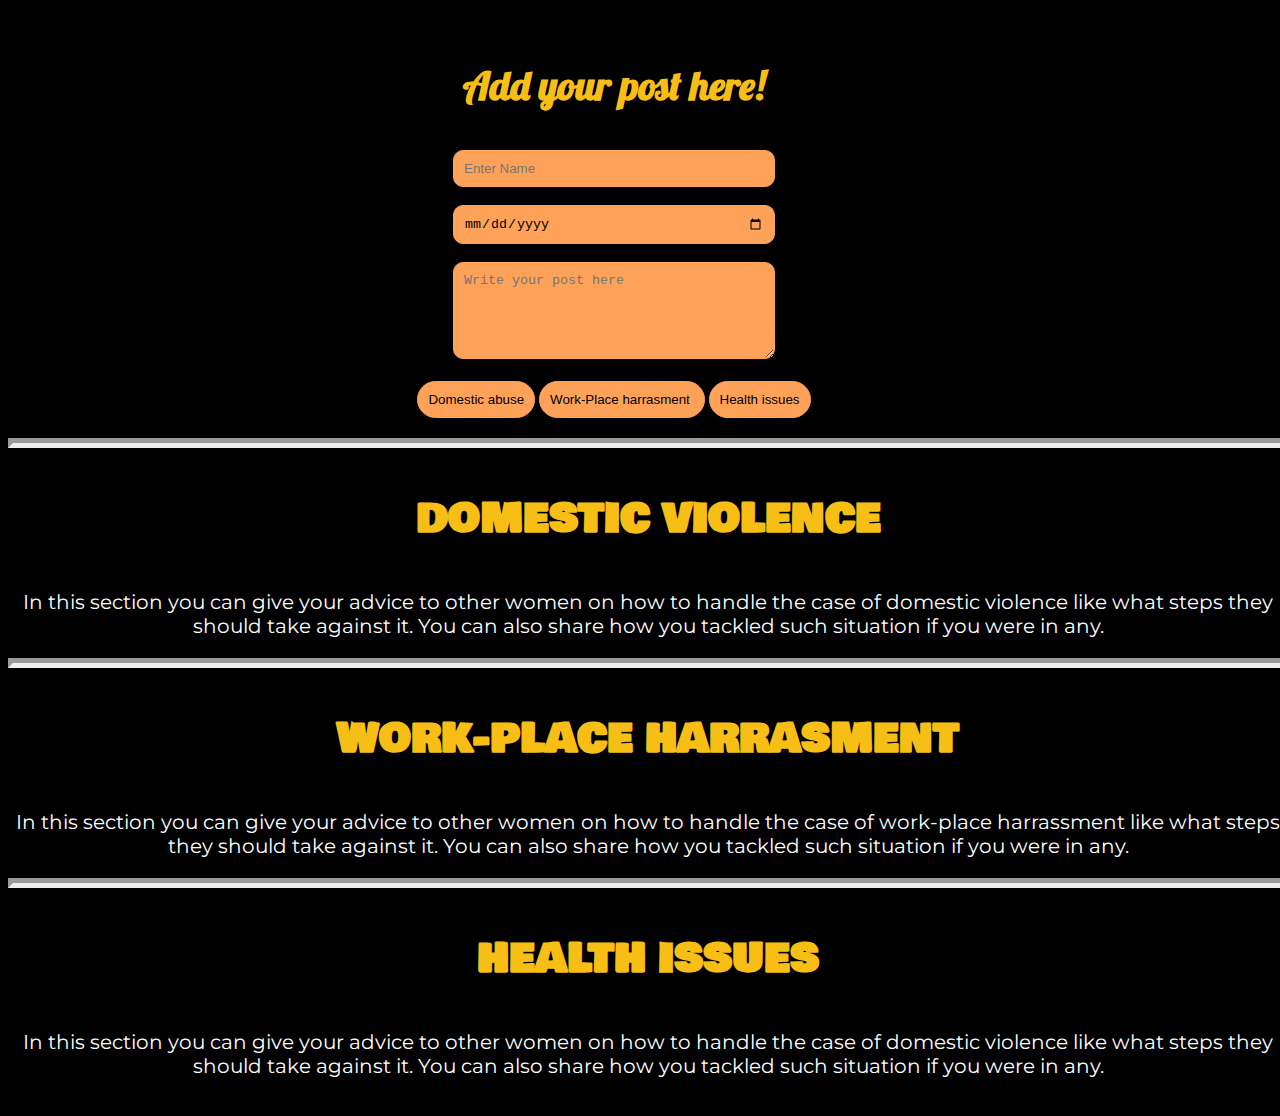
<file: post.html>
<!DOCTYPE html>
<html lang="en" dir="ltr">

<head>
  <meta charset="utf-8">
  <title>Online-Portal</title>
  <link href="https://fonts.googleapis.com/css?family=Bowlby+One+SC|Lobster|Montserrat&display=swap" rel="stylesheet">
<style type="text/css">
  html{
  width: 100%;
  height: 100%;
}
body{
  width: 100%;
  height: 100%;
  background-color: black;
}
.heading{
  text-align: center;
  font-family: 'Lobster', cursive;
  font-size: 40px;
  color: #f7be16;
}
.heading3{
  text-align: center;
  font-family: 'Bowlby One SC', cursive;
  font-size: 40px;
  color: #f7be16;
}
.description{
  text-align: center;
  font-family: 'Montserrat', cursive;
  font-size: 20px;
  color: white;
}
.input{
  border-radius: 10px;
  padding: 10px;
  border: 1px solid #ffa259;
  width: 300px;
  background-color: #ffa259;
  color: black;
}
.input-btn{
  border-radius: 20px;
  padding: 10px;
  border: 1px solid #ffa259;
  background-color: #ffa259;
  color: black;
}
.input-btn:hover{
  border: 3px solid white;
  color: white;
  background-color: #fe6845;
}
/Comment_box/
.CommentBox_work{
  padding: 1%;
  width: 90%;
  margin: 0 auto;
  border: 1px solid #fb9224;
  background-color: #fb9224;
  margin-bottom: 10px;
  border-radius: 10px;

}
.CommentBox_health{
  padding: 1%;
  width: 90%;
  margin: 0 auto;
  border: 1px solid #fb9224;
  background-color: #fb9224;
  margin-bottom: 10px;
  border-radius: 10px;

}
.CommentBox_laws{
  padding: 1%;
  width: 90%;
  margin: 0 auto;
  border: 1px solid #fb9224;
  background-color: #fb9224;
  margin-bottom: 10px;
  border-radius: 10px;

}

.LeftPanelImg{
  width: 10%;
  float: left;
}
.RightPanel{
  width: 85%;
  float: left;
  margin-left: 1%;
  color: white;
}
.Clear{
  clear: both;
}
.girlImg{
  height: 100px;
  width: 100px;
  border-radius: 100%;
}
.form{
  padding: 10px;
  margin: 10px 20px;
  text-align: center;
  width: 90%;
}
hr{
border-width: thick;
}
    </style>
</head>

<body>

  <div class="form">
    <h3 class="heading">Add your post here!</h3>
    <input class="input" type="text" id="name" name="" placeholder="Enter Name"> <br><br>
    <input class="input" type="date" id="date" name="" placeholder="Enter Date" value="dd/mm/yyyy"> <br><br>
    <textarea class="input" id="body" rows="5" cols="30" placeholder="Write your post here"></textarea> <br><br>
    <input class="input-btn" type="button" id="addContent" value="Domestic abuse">
    <input class="input-btn" type="button" id="addContentwork" value="Work-Place harrasment ">
    <input class="input-btn" type="button" id="addContenthealth" value="Health issues">
  </div>
  <hr>
  <div id="Comment">
    <h3 class="heading3">DOMESTIC VIOLENCE</h3>
    <p class="description">In this section you can give your advice to other women on  how to
      handle the case of domestic violence like what steps they should take against it.
      You can also share how you tackled such situation if you were in any.</p>
  </div>
  <hr>
  <div id="Work">
    <h3 class="heading3">WORK-PLACE HARRASMENT</h3>
    <p class="description">In this section you can give your advice to other women on  how to
      handle the case of work-place harrassment like what steps they should take against it.
      You can also share how you tackled such situation if you were in any.</p>

  </div>
  <hr>
  <div id="Health">
    <h3 class="heading3">HEALTH ISSUES</h3>
    <p class="description">In this section you can give your advice to other women on  how to
      handle the case of domestic violence like what steps they should take against it.
      You can also share how you tackled such situation if you were in any.</p>

  </div>


  <script src="http://ajax.googleapis.com/ajax/libs/jquery/3.3.1/jquery.min.js"></script>
  <!--<script src="template/js/Scripts.js" type="text/javascript"></script>-->
  <script type="text/javascript">
    function render(data)
{

  var html='<div class="CommentBox_laws"><div class="LeftPanelImg"><img class="girlImg" src="girl.jpg" alt="girl"></div><div class="RightPanel"><span>'+data.name+'</span><div class="date">'+data.date+'</div><p>'+data.body+'</p></div><div class="Clear"></div></div>';
  $('#Comment').append(html);
}
function render_work(data)
{

  var html='<div class="CommentBox_work"><div class="LeftPanelImg"><img class="girlImg" src="replygirl.jpg" alt="girl"></div><div class="RightPanel"><span>'+data.name+'</span><div class="date">'+data.date+'</div><p>'+data.body+'</p></div><div class="Clear"></div></div>';
  $('#Work').append(html);
}
function render_health(data)
{

  var html='<div class="CommentBox_health"><div class="LeftPanelImg"><img class="girlImg" src="healthgirl.jpg" alt="girl"></div><div class="RightPanel"><span>'+data.name+'</span><div class="date">'+data.date+'</div><p>'+data.body+'</p></div><div class="Clear"></div></div>';
  $('#Health').append(html);
}

$(document).ready(function()
{
  var comment=[];
  var work=[];
  var health=[];

  

  if(localStorage.commentData){
      comment=JSON.parse(localStorage.getItem('commentData'));
  }
  if(localStorage.workData){
      work=JSON.parse(localStorage.getItem('workData'));
  }
  if(localStorage.healthData){
      health=JSON.parse(localStorage.getItem('healthData'));
  }

  // else if(localStorage.commentData){
  //   comment=JSON.parse(localStorage.commentData);
  //   //work=JSON.parse(localStorage.workData);
  // }




  for(var i=0;i<comment.length;i++)
  {
    render(comment[i]);

  }
  for(var j=0;j<work.length;j++)
  {
    render_work(work[j]);
  }
  for(var k=0;j<health.length;k++)
  {
    render_health(health[k]);
  }

  $('#addContent').click(function(){
    if($('#name').val()=="" || $('#date').val()=="mm/dd/yyyy" || $('#body').val()==""  ){
      alert("Enter complete details!");
    }

    else{
      var addobj={
        "name":$('#name').val(),
        "date":$('#date').val(),
        "body":$('#body').val()
      };


      comment.push(addobj);
      localStorage.commentData=JSON.stringify(comment);
      render(addobj);
      $('#name').val('');
      $('#date').val('dd/mm/yyyy');
      $('#body').val('');
    }

  });

  $('#addContentwork').click(function(){
    if($('#name').val()=="" || $('#date').val()=="mm/dd/yyyy" || $('#body').val()==""  ){
      alert("Enter complete details!");
    }

    else{
      var addobj={
        "name":$('#name').val(),
        "date":$('#date').val(),
        "body":$('#body').val()
      };


      work.push(addobj);
      localStorage.workData=JSON.stringify(work);
      render_work(addobj);
      $('#name').val('');
      $('#date').val('dd/mm/yyyy');
      $('#body').val('');
    }

  });

  $('#addContenthealth').click(function(){
    if($('#name').val()=="" || $('#date').val()=="mm/dd/yyyy" || $('#body').val()==""  ){
      alert("Enter complete details!");
    }

    else{
      var addobj={
        "name":$('#name').val(),
        "date":$('#date').val(),
        "body":$('#body').val()
      };


      health.push(addobj);
      localStorage.healthData=JSON.stringify(health);
      render_health(addobj);
      $('#name').val('');
      $('#date').val('dd/mm/yyyy');
      $('#body').val('');
    }

  });



});
  </script>




</body>

</html>s
</file>
